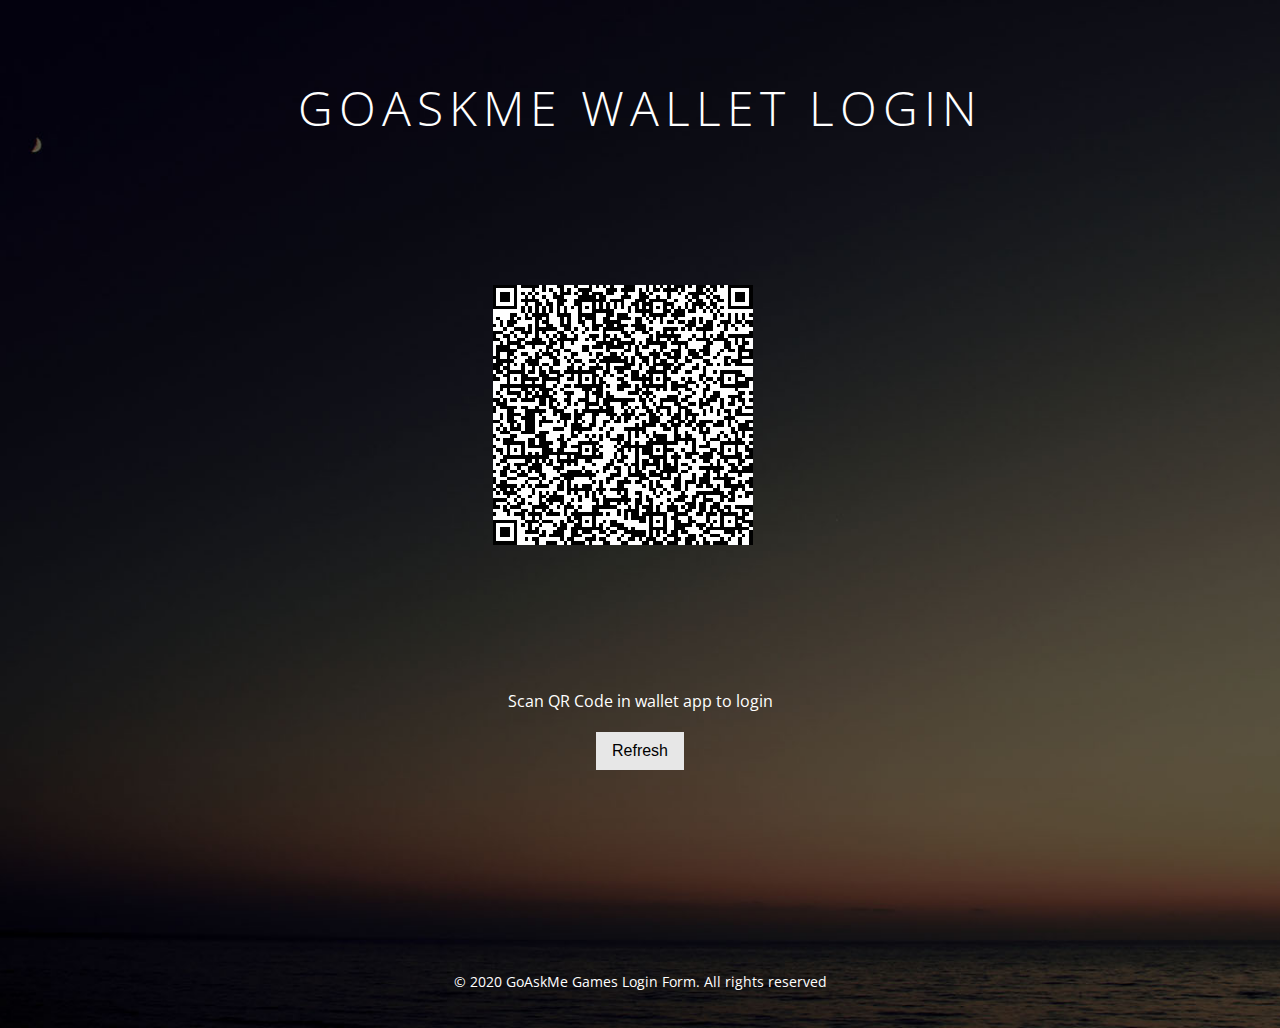
<file: html/index.html>
<!--Author: W3layouts
Author URL: http://w3layouts.com
License: Creative Commons Attribution 3.0 Unported
License URL: http://creativecommons.org/licenses/by/3.0/
-->
<!DOCTYPE HTML>
<html>
<head>
<title>GoAskMe Wallet Login</title>
<script src="./qrcode.js"></script>
<link href="css/style.css" rel="stylesheet" type="text/css" media="all"/>
<meta name="viewport" content="width=device-width, initial-scale=1">
<meta http-equiv="Content-Type" content="text/html; charset=utf-8" />
<meta name="keywords" content="Transparent Login Form Responsive Widget,Login form widgets, Sign up Web forms , Login signup Responsive web form,Flat Pricing table,Flat Drop downs,Registration Forms,News letter Forms,Elements" />
<!--web-fonts-->
<link href='//fonts.googleapis.com/css?family=Open+Sans:400,300,300italic,400italic,600,600italic,700,700italic,800,800italic' rel='stylesheet' type='text/css' />
<!--web-fonts-->
</head>

<body>
<!--header-->
	<div class="header-w3l">
		<h1>GoAskMe Wallet Login</h1>
	</div>
<!--//header-->

<!--main-->
<div class="main-content-agile">
	<div class="sub-main-w3">
	
		<!-- <form action="#" method="post">
			<input placeholder="Username or E-mail" name="Name" class="user" type="text" required=""><br>
			<input  placeholder="Password" name="Password" class="pass" type="password" required=""><br>
			<input type="submit" value="">
		</form> -->
		<div id="qr">
			<script>
                window.onload = function() {
                    var qrcode = new QRCode(document.getElementById("qr"), {
                        width: 260,
                        height: 260
                    });
                    qrcode.makeCode(JSON.stringify({
                        protocol:'SimpleWallet',
                        version:1.0,
                        dappName:'goaskme games',
                        dappIcon:'#',
                        action:'login',
                        uuID:'id',
                        loginUrl:'https://game.goaskme.app',
                        expired:2020,
                        loginMemo:'user login',
                    }));

                    document.getElementById("refresh").onclick = function() {
                        qrcode.makeCode(JSON.stringify({
                        protocol:'SimpleWallet',
                        version:1.0,
                        dappName:'goaskme games',
                        dappIcon:'#',
                        action:'login',
                        uuID:'id',
                        loginUrl:'https://game.goaskme.app',
                        expired:2020,
                        loginMemo:'user login',
                    }));
                    }
                    
                }
            </script>
		</div>
		<div class="notice">
                <span>Scan QR Code in wallet app to login</span>
        </div>
        <div class="buttonBox">
            <button class="button" id="refresh">Refresh</button>
        </div>
	</div>
</div>
<!--//main-->

<!--footer-->
<div class="footer">
	<p>&copy; 2020 GoAskMe Games Login Form. All rights reserved </p>
</div>
<!--//footer-->

</body>
</html>
</file>
<file: html/css/style.css>
/*--
Author: W3layouts
Author URL: http://w3layouts.com
License: Creative Commons Attribution 3.0 Unported
License URL: http://creativecommons.org/licenses/by/3.0/
--*/
/* reset */
html,body,div,span,applet,object,iframe,h1,h2,h3,h4,h5,h6,p,blockquote,pre,a,abbr,acronym,address,big,cite,code,del,dfn,em,img,ins,kbd,q,s,samp,small,strike,strong,sub,sup,tt,var,b,u,i,dl,dt,dd,ol,nav ul,nav li,fieldset,form,label,legend,table,caption,tbody,tfoot,thead,tr,th,td,article,aside,canvas,details,embed,figure,figcaption,footer,header,hgroup,menu,nav,output,ruby,section,summary,time,mark,audio,video{margin:0;padding:0;border:0;font-size:100%;font:inherit;vertical-align:baseline;}
article, aside, details, figcaption, figure,footer, header, hgroup, menu, nav, section {display: block;}
ol,ul{list-style:none;margin:0px;padding:0px;}
blockquote,q{quotes:none;}
blockquote:before,blockquote:after,q:before,q:after{content:'';content:none;}
table{border-collapse:collapse;border-spacing:0;}
/* start editing from here */
a{text-decoration:none;}
.txt-rt{text-align:right;}/* text align right */
.txt-lt{text-align:left;}/* text align left */
.txt-center{text-align:center;}/* text align center */
.float-rt{float:right;}/* float right */
.float-lt{float:left;}/* float left */
.clear{clear:both;}/* clear float */
.pos-relative{position:relative;}/* Position Relative */
.pos-absolute{position:absolute;}/* Position Absolute */
.vertical-base{	vertical-align:baseline;}/* vertical align baseline */
.vertical-top{	vertical-align:top;}/* vertical align top */
nav.vertical ul li{	display:block;}/* vertical menu */
nav.horizontal ul li{	display: inline-block;}/* horizontal menu */
img{max-width:100%;}
/*end reset*/
body {
    background:url('../bg2.jpg') no-repeat 62% 90%;
    background-size: cover;
    text-align: center;
	font-family: 'Open Sans', sans-serif;
}

/*--header--*/


.header-w3l{
    margin: 75px;
}
.header-w3l h1{
	font-size:3em;
    color:white;
    letter-spacing: 6px;
    font-weight: 300;
    font-family: 'Open Sans', sans-serif;
    text-transform: uppercase;
}
/*--//header--*/

/*--main--*/

.main-content-agile {
    margin: 145px 0px;
}
#qr{
	margin: 145px auto;
	width: 20%;
}
.notice span{
    margin: 200px auto;
    padding: 2.3em 0;
    font-size: 1em;
    color: white;
}
.buttonBox{
    padding: 20px;
}
.button {
    background-color: #e7e7e7; /* Green */
    border: none;
    padding: 10px 16px;
    text-align: center;
    text-decoration: none;
    display: inline-block;
    font-size: 16px;
}
.sub-main-w3 input[type="text"],.sub-main-w3 input[type="password"] {
    outline: none;
    font-size: 1.1em;
    padding: 20px 10px 20px 10px;
    border: none;
    margin: 0 0 15px 0;
    font-family: 'Open Sans', sans-serif;
    background: none;
    border-bottom: 2px solid #eee;
    width: 20%;
    color: white;
    font-weight: 600;
}
.sub-main-w3 input[type="submit"] {
	background: url('../images/arrow.png') no-repeat 30% 45%;
    height: 67px;
    outline: none;
    margin-top: 38px;
    border-radius: 50%;
    cursor: pointer;
    border: 2px solid #fff;
    width: 67px;
}
/*--//main--*/

/*--footer--*/
.footer {
    padding: 2.3em 0;
}
.footer p {
    font-size: .9em;
    color: white;
}
.footer p a {
    color: #d20962;
}
.footer p a:hover {
   text-decoration:underline;
}
/*--//footer--*/

/*--placeholder-color--*/

::-webkit-input-placeholder{
	color:rgba(255, 255, 255, 0.65);
}

:-moz-placeholder { /* Firefox 18- */
   color: rgba(255, 255, 255, 0.65); 
}

::-moz-placeholder {  /* Firefox 19+ */
   color: rgba(255, 255, 255, 0.65);  
}

:-ms-input-placeholder {  
   color: rgba(255, 255, 255, 0.65);  
}
/*--//placeholder-color--*/

/*--responsive--*/

@media(max-width:1440px){
	
}
@media (max-width:1366px){
	.sub-main-w3 #qr{
		width:22%;
	}
}	
@media (max-width:1280px){
	.sub-main-w3 #qr {
		width:23%;
	}
}
@media (max-width:1024px){
	.sub-main-w3 #qr{
		width:28%;
	}
}
@media (max-width:991px){
	.sub-main-w3 #qr {
		width:29%;
	}
}
@media(max-width:800px){
	.header-w3l h1 {
		font-size: 39px;
	}
	.sub-main-w3 #qr {
		width:34%;
	}
}
@media(max-width:768px){
	.header-w3l h1 {
		font-size: 36px;
	}
	.main-content-agile {
		margin: 226px 0px;
	}
	.sub-main-w3 #qr {
		width:36%;
	}
}
@media(max-width:736px){
	.header-w3l h1 {
		font-size: 34px;
	}
	.sub-main-w3 #qr {
		width:40%;
		font-size: 0.9em;
	}
	.main-content-agile {
		margin: 181px 0px;
	}
}
@media(max-width:667px){
	.header-w3l h1 {
		font-size: 28px;
	}
	.main-content-agile {
		margin: 124px 0px;
	}
	.header-w3l{
		margin: 38px;
	}
}
@media(max-width:640px){
	.header-w3l h1 {
		font-size: 26px;
	}
	.sub-main-w3 #qr {
		width:42%;
		font-size: 0.9em;
	}
}
@media(max-width:600px){
	.header-w3l h1 {
		font-size: 27px;
	}
	.sub-main-w3 #qr {
		width:46%;
		font-size: 0.9em;
	}
	.header-w3l {
		margin: 52px;
	}
}
@media(max-width:568px){
	.header-w3l h1 {
		font-size: 30px;
	}
	.sub-main-w3 #qr {
		width:48%;
		font-size: 0.9em;
	}
	.header-w3l {
		margin: 24px 0px;
	}
}
@media(max-width:480px){
	.header-w3l{
		margin:48px 0px;
	}
	.header-w3l h1 {
		font-size: 21px;
		letter-spacing: 3px;
		font-weight: 400;
		line-height: 0.7em;
	}
	.sub-main-w3 #qr {
		width:56%;
		font-size: 0.9em;
	}
	.footer p{
		line-height: 28px;
	}
}
@media(max-width:414px){
	.header-w3l h1 {
		font-size: 28px;
		line-height: 0.7em;
		letter-spacing: 1px;
	}
	.main-content-agile {
		margin: 84px 0px;
	}
	.sub-main-w3 #qr {
		width:60%;
		font-size: 0.9em;
	}
	.footer p{
		line-height: 28px;
	}
	.footer {
		padding: 4.3em 0;
	}
}
@media(max-width:384px){
	.header-w3l h1 {
		font-size: 24px;
	}
	.sub-main-w3 #qr {
		width:64%;
		font-size: 0.9em;
	}
	.footer p{
		line-height: 28px;
	}
}
@media(max-width:375px){
	.footer p{
		line-height: 28px;
	}
	.sub-main-w3 #qr {
		width:68%;
		font-size: 0.9em;
	}
	.footer {
		padding: 3em 0 1em;
	}
}
@media(max-width:320px){
	.header-w3l {
		margin: 31px 0px;
	}
	.header-w3l h1 {
		font-size: 18px;
		font-weight: 500;
		letter-spacing: 3px;
		line-height: 1.7em;
	}
	.sub-main-w3 #qr {
		width:68%;
		font-size: 0.9em;
	}
	.footer p{
		line-height: 28px;
		font-size: 0.9em;
	}
	.main-content-agile {
		margin: 55px 0px;
	}
	 .footer {
		padding: 0em 0 1.1em;
	}
}
/*--//responsive--*/
</file>
